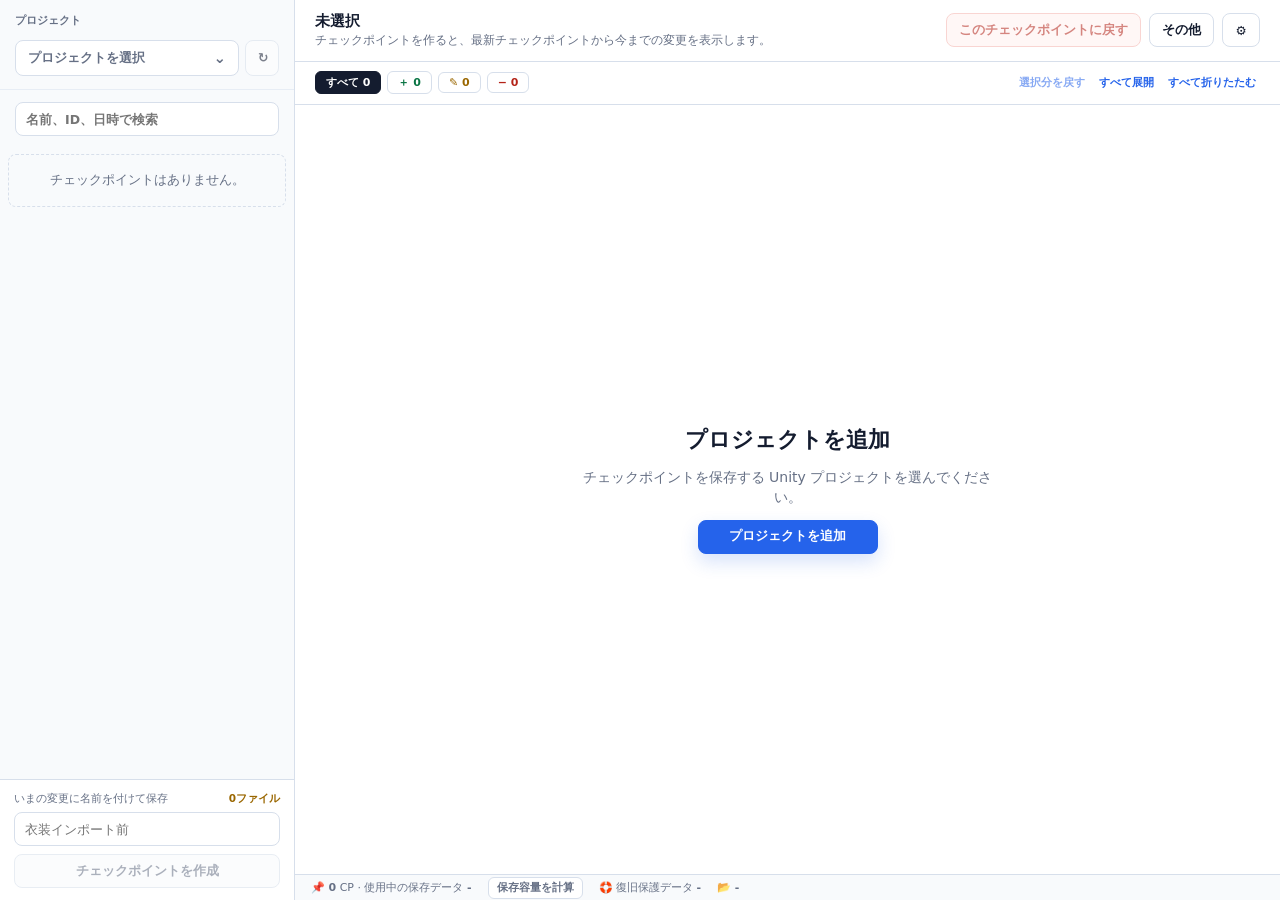
<file: src/CheckPo.Tauri/frontend/index.html>
<!doctype html>
<html lang="ja">
  <head>
    <meta charset="UTF-8" />
    <meta name="viewport" content="width=device-width, initial-scale=1.0" />
    <title>CheckPo</title>
    <link rel="stylesheet" href="./styles.css" />
  </head>
  <body>
    <div class="app-shell">
      <main class="history-layout">
        <aside class="history-sidebar" aria-label="Project">
          <section class="project-header">
            <div class="project-switcher">
              <div class="project-menu" id="projectMenu">
                <span class="field-label" data-i18n="registeredProjects">Registered projects</span>
                <div class="project-picker-row">
                  <button class="project-menu-button" id="projectMenuButton" type="button" aria-haspopup="dialog">
                    <span id="projectMenuLabel" data-i18n="projectSelectPlaceholder">Choose a project</span>
                    <span class="menu-chevron" aria-hidden="true">⌄</span>
                  </button>
                  <button class="icon-button square-icon-button" id="refreshButton" type="button" data-command="refresh_project" data-i18n-aria-label="refresh" data-i18n-title="refresh" aria-label="Refresh" title="Refresh">
                    <span aria-hidden="true">↻</span>
                    <span class="sr-only" data-i18n="refresh">Refresh</span>
                  </button>
                </div>
              </div>
            </div>
          </section>

          <section class="history-tools">
            <label class="field">
              <span data-i18n="searchCheckpoints">Search checkpoints</span>
              <input id="checkpointSearch" type="text" autocomplete="off" data-i18n-placeholder="searchCheckpointsPlaceholder" />
            </label>
            <section class="checkpoint-index-notice" id="checkpointIndexNotice" role="region" aria-labelledby="checkpointIndexMessage" hidden>
              <p id="checkpointIndexMessage" role="status"></p>
              <button class="button" id="rebuildIndexButton" type="button" data-command="rebuild_index">索引を再構築</button>
            </section>
          </section>

          <div class="checkpoint-list" id="checkpointList" role="listbox" tabindex="0"></div>

          <section class="savebox">
            <label class="savebox-hint" for="checkpointName">
              <span data-i18n="saveCurrentChanges">いまの変更に名前を付けて保存</span>
              <b id="pendingFileCount">0<span data-i18n="fileUnit">ファイル</span></b>
            </label>
            <input id="checkpointName" type="text" autocomplete="off" data-i18n-placeholder="checkpointNamePlaceholder" data-i18n-aria-label="checkpointName" aria-label="チェックポイント名" />
            <button class="button primary" id="createCheckpointButton" type="button" data-command="create_checkpoint">
              <span data-i18n="createCheckpoint">チェックポイントを作成</span>
            </button>
          </section>
        </aside>

        <section class="detail-pane">
          <header class="detail-toolbar">
            <div class="active-checkpoint-card" id="activeCheckpointCard">
              <h2 id="activeCheckpointTitle" data-i18n="noSelection">No checkpoint selected</h2>
              <p id="diffSummary" data-i18n="diffEmpty">Create a checkpoint to see changes since the latest checkpoint.</p>
            </div>
            <div class="toolbar-actions">
              <button class="button danger-secondary" id="previewRollbackButton" type="button" data-command="preview_rollback" data-i18n="previewRollback">Preview rollback</button>
              <button class="button" id="advancedButton" type="button" data-i18n="advancedActions">More</button>
              <button class="icon-button settings-button" id="settingsButton" type="button" aria-label="設定" title="設定">⚙</button>
            </div>
          </header>

          <div class="diff-filter-row">
            <button class="filter-chip is-active" type="button" data-diff-filter="all">すべて 0</button>
            <button class="filter-chip added" type="button" data-diff-filter="added">＋ 0</button>
            <button class="filter-chip modified" type="button" data-diff-filter="modified">✎ 0</button>
            <button class="filter-chip deleted" type="button" data-diff-filter="deleted">− 0</button>
            <div class="tree-tools">
              <button class="ghost-button tree-command" id="discardSelectedDiffButton" type="button" data-destructive="true" data-i18n="discardSelectedChanges">選択分を戻す</button>
              <button class="ghost-button tree-command" id="expandDiffTreeButton" type="button" data-i18n="expandAll">すべて展開</button>
              <button class="ghost-button tree-command" id="collapseDiffTreeButton" type="button" data-i18n="collapseAll">すべて折りたたむ</button>
            </div>
          </div>

          <section class="update-banner" id="updateBanner" hidden>
            <div>
              <strong data-i18n="updateAvailable">A new version is available</strong>
              <span id="updateVersionText">Latest version: -</span>
            </div>
            <button class="button primary" id="installUpdateButton" type="button" data-i18n="installUpdate">Update</button>
          </section>

          <section class="pending-banner" id="pendingTransactionBanner" hidden>
            <div class="pending-banner-copy">
              <strong data-i18n="pendingTransactionTitle">Interrupted rollback detected</strong>
              <span id="pendingTransactionText">Recover the interrupted rollback before changing this project.</span>
              <section class="recovery-guidance" id="recoveryGuidance" aria-live="polite" hidden>
                <p id="recoveryFailureReason"></p>
              </section>
            </div>
            <div class="pending-banner-actions" id="pendingTransactionActions">
              <button class="button danger-secondary" id="recoverTransactionsButton" type="button" data-i18n="recoverTransactions">Recover</button>
            </div>
          </section>

          <section class="error-banner" id="errorBanner" role="alert" aria-live="assertive" hidden>
            <div>
              <strong>操作を完了できませんでした</strong>
              <span id="errorBannerText"></span>
            </div>
            <button class="ghost-button" id="dismissErrorButton" type="button">閉じる</button>
          </section>

          <section class="warning-banner" id="warningBanner" role="status" aria-live="polite" hidden>
            <div>
              <strong data-i18n="warningBannerTitle">一部を完全に確認できませんでした</strong>
              <span id="warningBannerText"></span>
            </div>
          </section>

          <section class="quarantine-banner" id="unresolvedQuarantineBanner" hidden>
            <div>
              <strong data-i18n="unresolvedQuarantineTitle">プロジェクトの状態を確認できません</strong>
              <span id="unresolvedQuarantineText"></span>
            </div>
          </section>

          <section class="project-warning-banner" id="projectWarningBanner" hidden>
            <div>
              <strong data-i18n="projectWarningTitle">Project path warning</strong>
              <span id="projectWarningText">This project was opened from a different path.</span>
            </div>
            <button class="button" id="confirmProjectLocationButton" type="button" data-command="confirm_project_location" data-i18n="confirmProjectLocation">Use this location</button>
            <button class="button danger-secondary" id="startSeparateProjectButton" type="button" data-command="start_as_separate_project" data-i18n="startSeparateProject">Start separately</button>
          </section>

          <section class="status-banner" id="statusBanner" role="status" aria-live="polite" hidden>
            <span id="statusBannerText"></span>
            <button class="ghost-button" id="dismissStatusButton" type="button">閉じる</button>
          </section>

          <section class="detail-content">
            <div class="diff-refresh-indicator" id="autoRefreshStatus" role="status" aria-live="polite" aria-atomic="true" hidden>
              <span class="activity-dot" aria-hidden="true"></span>
              <span data-i18n="refreshingDiffView">差分表示を更新中</span>
            </div>
            <div class="project-empty-state" id="projectEmptyState">
              <h2 data-i18n="noProjectTitle">プロジェクトを追加</h2>
              <p data-i18n="noProjectDescription">チェックポイントを保存する Unity プロジェクトを選んでください。</p>
              <button class="button primary" id="addProjectFromEmptyButton" type="button" data-i18n="addProject">プロジェクトを追加</button>
            </div>
            <div class="diff-tree" id="diffGroups"></div>
          </section>

          <footer class="status-bar">
            <span data-i18n-title="referencedStorageDescription">📌 <strong id="checkpointCount">0</strong> CP · <span data-i18n="referencedStorage">使用中の保存データ</span> <strong id="storedSize">-</strong></span>
            <button class="ghost-button" id="calculateStorageSizeButton" type="button" data-i18n="calculateStorageSize">保存容量を計算</button>
            <span>🛟 復旧保護データ <strong id="recoveryRescueSize">-</strong></span>
            <span class="status-path">📂 <strong id="projectStatusPath">-</strong></span>
            <span class="advanced-metric" hidden><strong id="logicalSize">-</strong><strong id="uniqueBlobs">-</strong><strong id="packCount">-</strong></span>
          </footer>
        </section>
      </main>
    </div>

    <div class="toast" id="toast" role="status" aria-live="polite" aria-atomic="true" hidden>
      <span id="toastText"></span>
    </div>

    <div class="context-menu" id="contextMenu" role="menu" hidden></div>

    <div class="settings-overlay" id="settingsOverlay" hidden>
      <section class="settings-panel" role="dialog" aria-modal="true" aria-labelledby="settingsTitle">
        <header class="settings-header">
          <h2 id="settingsTitle" data-i18n="settings">Settings</h2>
          <button class="ghost-button" id="closeSettingsButton" type="button" data-i18n="close">Close</button>
        </header>

        <section class="settings-section" aria-labelledby="themeTitle">
          <h3 id="themeTitle" data-i18n="theme">Theme</h3>
          <div class="language-switcher settings-language-switcher" role="group" data-i18n-aria-label="theme" aria-label="テーマ">
            <button class="segmented is-active" id="themeSystem" type="button" data-theme-option="system" data-i18n="themeSystem" aria-pressed="true">System</button>
            <button class="segmented" id="themeLight" type="button" data-theme-option="light" data-i18n="themeLight" aria-pressed="false">Light</button>
            <button class="segmented" id="themeDark" type="button" data-theme-option="dark" data-i18n="themeDark" aria-pressed="false">Dark</button>
          </div>
        </section>

        <p class="dialog-status" id="settingsStatus" role="status" aria-live="polite" hidden></p>

        <section class="settings-section" aria-labelledby="updateSettingsTitle">
          <h3 id="updateSettingsTitle" data-i18n="updates">Updates</h3>
          <p id="updateSettingsStatus" data-i18n="updateStatusIdle">Update check has not run.</p>
          <div class="project-actions">
            <button class="button" id="checkUpdateButton" type="button" data-i18n="checkForUpdate">Check for updates</button>
          </div>
        </section>

        <section class="settings-section" aria-labelledby="storageSettingsTitle">
          <h3 id="storageSettingsTitle" data-i18n="storageRootPath">保存データの再接続</h3>
          <label class="field">
            <span data-i18n="defaultNewProjectStorageRoot">Default storage for new projects</span>
            <span class="field-with-button">
              <input id="settingsDefaultStorageRootPath" type="text" autocomplete="off" data-i18n-placeholder="defaultStorageRootPlaceholder" />
              <button class="icon-button square-icon-button field-folder-button" id="pickDefaultStorageRootButton" type="button" data-i18n-aria-label="pickStorageFolder" data-i18n-title="pickStorageFolder" aria-label="Pick storage folder" title="Pick storage folder">
                <svg viewBox="0 0 24 24" aria-hidden="true" focusable="false">
                  <path d="M3.5 6.5h6l2 2h9v9.5a2 2 0 0 1-2 2h-15a2 2 0 0 1-2-2v-9.5a2 2 0 0 1 2-2Z" />
                  <path d="M3.5 8.5h17" />
                </svg>
              </button>
            </span>
          </label>
          <label class="field">
            <span data-i18n="currentStorageRoot">Current storage</span>
            <input id="settingsStorageRootPath" type="text" autocomplete="off" readonly />
          </label>
          <label class="field">
            <span data-i18n="newStorageRoot">New storage</span>
            <span class="field-with-button">
              <input id="settingsNewStorageRootPath" type="text" autocomplete="off" />
              <button class="icon-button square-icon-button field-folder-button" id="pickStorageRootButton" type="button" data-i18n-aria-label="pickStorageFolder" data-i18n-title="pickStorageFolder" aria-label="Pick storage folder" title="Pick storage folder">
                <svg viewBox="0 0 24 24" aria-hidden="true" focusable="false">
                  <path d="M3.5 6.5h6l2 2h9v9.5a2 2 0 0 1-2 2h-15a2 2 0 0 1-2-2v-9.5a2 2 0 0 1 2-2Z" />
                  <path d="M3.5 8.5h17" />
                </svg>
              </button>
            </span>
          </label>
          <div class="project-actions">
            <button class="button primary" id="setStorageRootButton" type="button" data-command="set_storage_root" data-i18n="setStorageRoot">手動移動済みの保存データへ再接続</button>
          </div>
        </section>

        <section class="settings-section" aria-labelledby="gcSettingsTitle">
          <h3 id="gcSettingsTitle" data-i18n="gcDryRun">不要なバックアップデータ</h3>
          <p id="gcSummary" data-i18n="gcEmpty">GC analysis has not run.</p>
          <div class="project-actions">
            <button class="button" id="analyzeGcButton" type="button" data-command="analyze_gc" data-i18n="analyzeGc">不要なバックアップデータを確認</button>
            <button class="button danger-secondary" id="applyGcButton" type="button" data-command="apply_gc" data-i18n="applyGc">不要なバックアップデータを削除</button>
          </div>
          <p id="gcResult">-</p>
        </section>
      </section>
    </div>

    <div class="advanced-overlay" id="advancedOverlay" hidden>
      <section class="advanced-dialog" role="dialog" aria-modal="true" aria-labelledby="advancedTitle">
        <header class="advanced-dialog-header">
          <h2 id="advancedTitle" data-i18n="advancedActions">More</h2>
          <button class="ghost-button" id="closeAdvancedButton" type="button" data-i18n="close">Close</button>
        </header>

        <p class="dialog-status" id="advancedStatus" role="status" aria-live="polite" hidden></p>

        <div class="result-strip">
          <article class="info-band small">
            <h4 data-i18n="diffResult">Changes since latest checkpoint</h4>
            <p data-i18n="diffUpdated">Exact changes checked.</p>
          </article>
          <button class="button" id="diffButton" type="button" data-command="diff_checkpoint_full" data-i18n="runDiff">Check exact changes</button>
        </div>

        <div class="result-strip">
          <article class="info-band small">
            <h4 data-i18n="verification">Checkpoint corruption check</h4>
            <p id="verificationSummary" data-i18n="notRun">Not run.</p>
          </article>
          <div class="inline-actions">
            <button class="button" id="verifyButton" type="button" data-command="verify_checkpoint" data-i18n="verifyCheckpoint">Check checkpoint</button>
            <button class="button" id="verifyProjectButton" type="button" data-command="verify_project" data-i18n="verifyProject">Check project</button>
            <button class="button danger-secondary" id="deleteCheckpointButton" type="button" data-command="delete_checkpoint" data-i18n="deleteCheckpoint">Delete checkpoint</button>
          </div>
        </div>

        <details class="inspector-section">
          <summary data-i18n="maintenance">Maintenance</summary>
          <article class="storage-widget">
            <div class="maintenance-actions">
              <button class="button" id="previewCleanupButton" type="button" data-command="preview_transaction_cleanup" data-i18n="previewCleanup">Preview cleanup</button>
              <button class="button danger-secondary" id="applyCleanupButton" type="button" data-command="apply_transaction_cleanup" data-i18n="applyCleanup">Apply cleanup</button>
            </div>
            <h4 data-i18n="transactionCleanup">復旧用データの片付け</h4>
            <p id="cleanupSummary" data-i18n="cleanupEmpty">Cleanup preview has not run.</p>
            <p id="cleanupResult">-</p>
          </article>
          <article class="storage-widget">
            <div class="maintenance-actions">
              <button class="button" id="previewTempCleanupButton" type="button" data-command="preview_temp_cleanup">一時ファイル確認</button>
              <button class="button danger-secondary" id="applyTempCleanupButton" type="button" data-command="apply_temp_cleanup" data-destructive="true">一時ファイル削除</button>
            </div>
            <h4>一時ファイルの片付け</h4>
            <p id="tempCleanupSummary">未確認</p>
            <p id="tempCleanupResult">-</p>
          </article>
        </details>

        <details class="inspector-section">
          <summary data-i18n="operationLog">Operation log</summary>
          <article class="log-panel">
            <div class="section-heading compact">
              <h3 data-i18n="operationLog">Operation log</h3>
              <span>
                <button class="ghost-button" id="openDiagnosticLogsButton" type="button">診断ログフォルダ</button>
                <button class="ghost-button" id="clearLogButton" type="button" data-i18n="clear">Clear</button>
              </span>
            </div>
            <ol class="log-list" id="logList"></ol>
          </article>
        </details>

        <details class="inspector-section">
          <summary data-i18n="latestResult">Latest result</summary>
          <article class="raw-result">
            <div class="section-heading compact">
              <h3 data-i18n="latestResult">Latest result</h3>
              <button class="ghost-button" id="clearResultButton" type="button" data-i18n="clear">Clear</button>
            </div>
            <pre id="resultOutput">{}</pre>
          </article>
        </details>
      </section>
    </div>

    <div class="project-registration-overlay" id="projectRegistrationOverlay" hidden>
      <section class="project-registration-dialog" role="dialog" aria-modal="true" aria-labelledby="projectRegistrationTitle">
        <header class="project-registration-header">
          <h2 id="projectRegistrationTitle" data-i18n="addProject">Add project</h2>
          <button class="ghost-button" id="closeProjectRegistrationButton" type="button" data-i18n="close">Close</button>
        </header>

        <p class="dialog-status" id="projectRegistrationStatus" role="status" aria-live="polite" hidden></p>

        <label class="field">
          <span data-i18n="projectPath">Project path</span>
          <span class="field-with-button">
            <input id="projectPath" type="text" autocomplete="off" data-i18n-placeholder="projectPathPlaceholder" />
            <button class="icon-button square-icon-button field-folder-button" id="pickProjectButton" type="button" data-i18n-aria-label="pickFolder" data-i18n-title="pickFolder" aria-label="Pick folder" title="Pick folder">
              <svg viewBox="0 0 24 24" aria-hidden="true" focusable="false">
                <path d="M3.5 6.5h6l2 2h9v9.5a2 2 0 0 1-2 2h-15a2 2 0 0 1-2-2v-9.5a2 2 0 0 1 2-2Z" />
                <path d="M3.5 8.5h17" />
              </svg>
            </button>
          </span>
        </label>

        <label class="field">
          <span data-i18n="initialStorageRoot">Checkpoint storage</span>
          <span class="field-with-button">
            <input id="registrationStorageRootPath" type="text" autocomplete="off" data-i18n-placeholder="defaultStorageRootPlaceholder" />
            <button class="icon-button square-icon-button field-folder-button" id="pickRegistrationStorageRootButton" type="button" data-i18n-aria-label="pickStorageFolder" data-i18n-title="pickStorageFolder" aria-label="Pick storage folder" title="Pick storage folder">
              <svg viewBox="0 0 24 24" aria-hidden="true" focusable="false">
                <path d="M3.5 6.5h6l2 2h9v9.5a2 2 0 0 1-2 2h-15a2 2 0 0 1-2-2v-9.5a2 2 0 0 1 2-2Z" />
                <path d="M3.5 8.5h17" />
              </svg>
            </button>
          </span>
        </label>

        <fieldset class="initial-checkpoint-choice">
          <legend data-i18n="initialCheckpointQuestion">初回チェックポイントを作りますか？</legend>
          <label class="radio-row">
            <input type="radio" name="registrationInitialCheckpoint" value="yes" checked />
            <span data-i18n="initialCheckpointYes">はい（おすすめ）</span>
          </label>
          <label class="radio-row">
            <input type="radio" name="registrationInitialCheckpoint" value="no" />
            <span data-i18n="initialCheckpointNo">いいえ</span>
          </label>
        </fieldset>

        <div class="project-actions">
          <button class="button primary" id="openProjectButton" type="button">
            <span data-i18n="openOrStartProject">Use this project</span>
          </button>
        </div>
      </section>
    </div>

    <div class="project-selection-overlay" id="projectSelectionOverlay" hidden>
      <section class="project-selection-dialog" role="dialog" aria-modal="true" aria-labelledby="projectSelectionTitle">
        <header class="project-selection-header">
          <h2 id="projectSelectionTitle" data-i18n="registeredProjects">Registered projects</h2>
          <button class="ghost-button" id="closeProjectSelectionButton" type="button" data-i18n="close">Close</button>
        </header>

        <p class="dialog-status" id="projectSelectionStatus" role="status" aria-live="polite" hidden></p>

        <div class="project-selection-list" id="projectSelectionList" role="listbox" aria-label="登録済みプロジェクト"></div>

        <div class="dialog-actions">
          <button class="button primary" id="addProjectFromSelectionButton" type="button" data-i18n="addProject">Add project</button>
        </div>
      </section>
    </div>

    <div class="rollback-overlay" id="rollbackOverlay" hidden>
      <section class="rollback-dialog" role="dialog" aria-modal="true" aria-labelledby="rollbackDialogTitle">
        <header class="rollback-dialog-header">
          <div>
            <p class="eyebrow" data-i18n="selectedActions">Selected checkpoint</p>
            <h2 id="rollbackDialogTitle" data-i18n="rollback">Rollback</h2>
          </div>
          <button class="ghost-button" id="closeRollbackDialogButton" type="button" data-i18n="close">Close</button>
        </header>

        <p class="dialog-status" id="rollbackStatus" role="status" aria-live="polite" hidden></p>

        <section class="rollback-zone">
          <div class="danger-band">
            <h2 data-i18n="rollbackTitle">Rollback modifies the current Unity project</h2>
            <p data-i18n="rollbackApplyDescription">You can restore while Unity is running. CheckPo writes only the targets fixed by the preview; later Unity saves appear as new changes.</p>
            <p id="rollbackSummary" data-i18n="rollbackEmpty">Preview rollback before applying it.</p>
            <p class="dialog-error" id="rollbackError" role="alert" hidden></p>
            <ul id="rollbackWarnings"></ul>
          </div>
          <div class="rollback-confirm">
            <label class="checkbox-row">
              <input id="rollbackConfirm" type="checkbox" />
              <span data-i18n="rollbackConfirm">I understand the previewed targets will be overwritten with the selected checkpoint.</span>
            </label>
            <button class="button danger" id="applyRollbackButton" type="button" data-command="apply_rollback" disabled>
              <span data-i18n="applyRollback">Apply rollback</span>
            </button>
          </div>
          <div class="operation-list" id="rollbackOperations"></div>
        </section>
      </section>
    </div>

    <div class="recovery-conflict-overlay" id="recoveryConflictOverlay" hidden>
      <section class="recovery-conflict-dialog" role="dialog" aria-modal="true" aria-labelledby="recoveryConflictTitle">
        <header class="recovery-conflict-header">
          <div>
            <p class="eyebrow" data-i18n="recoveryConflictEyebrow">中断された作業の復旧</p>
            <h2 id="recoveryConflictTitle" data-i18n="recoveryConflictTitle">残したいファイルを選ぶ</h2>
          </div>
          <button class="ghost-button" id="closeRecoveryConflictButton" type="button" data-i18n="close">閉じる</button>
        </header>

        <p data-i18n="recoveryConflictDescription">選んだファイルは別の場所へ保存できます。すべての競合内容は復旧前にCheckPo内部へ一時保護されますが、「復旧用データの片付け」で削除されます。</p>
        <p class="dialog-status" id="recoveryConflictStatus" role="status" aria-live="polite" hidden></p>

        <label class="recovery-select-all">
          <input id="recoverySelectAll" type="checkbox" checked />
          <span data-i18n="recoveryConflictSelectAll">すべて選択</span>
          <strong id="recoverySelectionSummary"></strong>
        </label>
        <div class="recovery-conflict-list" id="recoveryConflictList"></div>

        <label class="field">
          <span data-i18n="recoveryConflictExportRoot">保存先</span>
          <span class="field-with-button">
            <input id="recoveryExportRoot" type="text" readonly data-i18n-placeholder="recoveryConflictExportRootPlaceholder" placeholder="保存先フォルダーを選んでください" />
            <button class="icon-button square-icon-button field-folder-button" id="pickRecoveryExportRootButton" type="button" data-i18n-aria-label="recoveryConflictPickExportRoot" data-i18n-title="recoveryConflictPickExportRoot" aria-label="保存先フォルダーを選ぶ" title="保存先フォルダーを選ぶ">
              <svg viewBox="0 0 24 24" aria-hidden="true" focusable="false">
                <path d="M3.5 6.5h6l2 2h9v9.5a2 2 0 0 1-2 2h-15a2 2 0 0 1-2-2v-9.5a2 2 0 0 1 2-2Z" />
                <path d="M3.5 8.5h17" />
              </svg>
            </button>
          </span>
        </label>

        <p class="recovery-selection-warning" id="recoverySelectionWarning" hidden></p>
        <div class="dialog-actions recovery-conflict-actions">
          <button class="button" id="cancelRecoveryConflictButton" type="button" data-i18n="recoveryConflictCancel">キャンセル</button>
          <button class="button danger-secondary" id="applyRecoveryConflictWithoutExportButton" type="button" disabled data-i18n="recoveryConflictApplyWithoutExport">外部保存せず復旧</button>
          <button class="button primary" id="applyRecoveryConflictButton" type="button" disabled data-i18n="recoveryConflictApplyWithExport">選んだファイルを保存して復旧</button>
        </div>
      </section>
    </div>

    <div class="confirm-overlay" id="confirmOverlay" hidden>
      <section class="confirm-box" role="dialog" aria-modal="true" aria-labelledby="confirmTitle">
        <h2 id="confirmTitle">確認</h2>
        <p id="confirmMessage">続行しますか？</p>
        <fieldset class="initial-checkpoint-choice" id="confirmInitialCheckpointChoice" hidden>
          <legend data-i18n="initialCheckpointQuestion">初回チェックポイントを作りますか？</legend>
          <label class="radio-row">
            <input type="radio" name="confirmInitialCheckpoint" value="yes" checked />
            <span data-i18n="initialCheckpointYes">はい（おすすめ）</span>
          </label>
          <label class="radio-row">
            <input type="radio" name="confirmInitialCheckpoint" value="no" />
            <span data-i18n="initialCheckpointNo">いいえ</span>
          </label>
        </fieldset>
        <div class="confirm-actions">
          <button class="button" id="confirmCancelButton" type="button">キャンセル</button>
          <button class="button danger-secondary" id="confirmAlternativeButton" type="button" hidden>別の方法で続行</button>
          <button class="button danger" id="confirmOkButton" type="button">戻す</button>
        </div>
      </section>
    </div>

    <div class="confirm-overlay error-overlay" id="errorOverlay" hidden>
      <section class="confirm-box" role="alertdialog" aria-modal="true" aria-labelledby="errorDialogTitle" aria-describedby="errorDialogText">
        <h2 id="errorDialogTitle">操作を完了できませんでした</h2>
        <p id="errorDialogText"></p>
        <div class="confirm-actions">
          <button class="button primary" id="dismissErrorDialogButton" type="button">閉じる</button>
        </div>
      </section>
    </div>

    <div class="busy-overlay" id="busyOverlay" hidden>
      <div class="busy-box" role="dialog" aria-modal="true" aria-labelledby="busyTitle" aria-describedby="busyCommand busyProgressText busyCloseNotice" tabindex="-1">
        <div class="spinner" aria-hidden="true"></div>
        <strong id="busyTitle" data-i18n="working">Working...</strong>
        <span id="busyCommand"></span>
        <progress id="busyProgress" class="busy-progress" max="100"></progress>
        <span id="busyProgressText" class="busy-progress-text"></span>
        <span id="busyCloseNotice" class="busy-close-notice" role="status" aria-live="assertive" hidden></span>
        <button class="button" id="cancelOperationButton" type="button" data-i18n="cancelOperation">Cancel</button>
      </div>
    </div>

    <script src="./config.js" defer></script>
    <script src="./utils.js" defer></script>
    <script src="./i18n.js" defer></script>
    <script src="./frontend-state.js" defer></script>
    <script src="./app-recovery.js" defer></script>
    <script src="./app-checkpoints.js" defer></script>
    <script src="./app-progress.js" defer></script>
    <script src="./app.js" defer></script>
    <script src="./theme.js" defer></script>
    <script src="./diff-tree.js" defer></script>
    <script src="./dialogs.js" defer></script>
  </body>
</html>
</file>
<file: src/CheckPo.Tauri/frontend/styles.css>
/*
  Stylesheet order is intentional:
  1. theme tokens and legacy component rules
  2. canonical hybrid tree UI overrides
  3. explicit theme overrides
  4. final layout guard

  Later sections are the source of truth when selectors overlap.
*/

:root {
  color-scheme: light;
  --bg: #eef3f8;
  --surface: #ffffff;
  --surface-strong: #f6f8fb;
  --surface-muted: #f8fafc;
  --surface-elevated: rgba(255, 255, 255, 0.92);
  --control-bg: #f8fafc;
  --control-hover: #f1f5f9;
  --text: #141c2f;
  --muted: #667085;
  --border: #d7dfeb;
  --border-soft: #e7edf5;
  --primary: #2563eb;
  --primary-dark: #1d4ed8;
  --primary-soft: #eff6ff;
  --danger: #b42318;
  --danger-soft: #fff1f0;
  --warning: #f97316;
  --warning-soft: #fff7ed;
  --success: #087443;
  --success-soft: #ecfdf3;
  --hover-border: #b8c5d8;
  --ring: rgba(37, 99, 235, 0.16);
  --shadow: 0 18px 50px rgba(15, 23, 42, 0.1);
  --shadow-soft: 0 1px 2px rgba(15, 23, 42, 0.05);
  font-family:
    Inter, ui-sans-serif, system-ui, -apple-system, BlinkMacSystemFont, "Segoe UI", sans-serif;
}

* {
  box-sizing: border-box;
}

[hidden] {
  display: none !important;
}

body {
  min-width: 360px;
  margin: 0;
  background:
    linear-gradient(180deg, #f7f9fc 0, #eef3f8 340px),
    var(--bg);
  color: var(--text);
}

button,
input,
select {
  font: inherit;
}

input,
select,
button {
  transition:
    background-color 0.16s ease,
    border-color 0.16s ease,
    box-shadow 0.16s ease,
    color 0.16s ease,
    transform 0.16s ease;
}

button {
  cursor: pointer;
}

button:disabled,
select:disabled {
  cursor: not-allowed;
  opacity: 0.55;
}

.app-shell {
  width: min(1440px, 100%);
  min-height: 100vh;
  margin: 0 auto;
  padding: 16px;
}

.brand,
.path-row,
.button-grid,
.create-row,
.inline-actions,
.list-toolbar,
.rollback-confirm,
.maintenance-actions {
  display: flex;
  align-items: center;
  gap: 12px;
}

.brand-mark {
  display: grid;
  width: 48px;
  height: 48px;
  place-items: center;
  border-radius: 8px;
  background: #172033;
  color: #ffffff;
  font-weight: 800;
  letter-spacing: 0;
}

h1,
h2,
h3,
h4,
p {
  margin: 0;
}

h1 {
  font-size: 24px;
  line-height: 1.15;
}

h2 {
  font-size: 18px;
}

h3 {
  font-size: 15px;
}

h4 {
  font-size: 13px;
}

p {
  color: var(--muted);
  line-height: 1.45;
}

.language-switcher {
  display: inline-flex;
  padding: 3px;
  border: 1px solid var(--border);
  border-radius: 999px;
  background: rgba(255, 255, 255, 0.8);
}

.segmented {
  min-width: 82px;
  min-height: 30px;
  border: 0;
  border-radius: 999px;
  background: transparent;
  color: var(--muted);
}

.segmented.is-active {
  background: var(--text);
  color: #ffffff;
}

.client-layout {
  display: grid;
  grid-template-columns: 380px minmax(0, 1fr);
  min-height: calc(100vh - 32px);
  border: 1px solid var(--border);
  border-radius: 8px;
  overflow: hidden;
  background: var(--surface-elevated);
  box-shadow: var(--shadow);
}

.history-layout {
  display: grid;
  grid-template-columns: 360px minmax(0, 1fr);
  min-height: calc(100vh - 32px);
  border: 1px solid var(--border);
  border-radius: 8px;
  overflow: hidden;
  background: var(--surface-elevated);
  box-shadow: var(--shadow);
}

.history-sidebar {
  display: grid;
  grid-template-rows: auto auto minmax(0, 1fr);
  min-width: 0;
  min-height: 0;
  border-right: 1px solid var(--border);
  background: var(--surface-muted);
}

.project-header,
.history-tools {
  display: grid;
  gap: 14px;
  padding: 16px;
  border-bottom: 1px solid var(--border);
}

.project-header h2 {
  overflow: hidden;
  text-overflow: ellipsis;
  white-space: nowrap;
}

.detail-pane {
  display: grid;
  grid-template-rows: auto auto minmax(0, 1fr);
  min-width: 0;
  min-height: 0;
  background: var(--bg);
}

.detail-toolbar {
  display: flex;
  align-items: center;
  justify-content: space-between;
  gap: 14px;
  min-height: 72px;
  border-bottom: 1px solid var(--border);
  background: var(--surface-elevated);
  padding: 12px 16px;
}

.detail-toolbar h2 {
  max-width: 46vw;
  overflow: hidden;
  text-overflow: ellipsis;
  white-space: nowrap;
}

.active-checkpoint-card {
  min-width: 0;
  border-radius: 8px;
  padding: 6px 8px;
}

.active-checkpoint-card.is-disabled {
  cursor: default;
}

.detail-content {
  display: grid;
  grid-template-columns: minmax(0, 1fr);
  min-height: 0;
  overflow: auto;
  background: var(--bg);
  padding: 16px;
}

.primary-column {
  display: grid;
  align-content: start;
  gap: 12px;
  min-width: 0;
}

.result-strip {
  display: grid;
  gap: 10px;
}

.advanced-metric {
  display: none !important;
}

.inspector-section {
  border-top: 1px solid var(--border-soft);
  padding-top: 10px;
}

.inspector-section:last-child {
  border-bottom: 1px solid var(--border-soft);
  padding-bottom: 10px;
}

.inspector-section summary {
  min-height: 34px;
  color: var(--text);
  cursor: pointer;
  font-size: 13px;
  font-weight: 800;
  list-style-position: outside;
}

.inspector-section[open] summary {
  margin-bottom: 10px;
}

.sidebar {
  display: grid;
  grid-template-rows: auto minmax(0, 1fr);
  min-height: 0;
  border-right: 1px solid var(--border);
  background: var(--surface-muted);
}

.sidebar-section {
  min-width: 0;
  padding: 14px;
}

.project-section {
  border-bottom: 1px solid var(--border);
}

.checkpoints-section {
  display: grid;
  grid-template-rows: auto auto minmax(0, 1fr);
  min-height: 0;
}

.project-actions,
.inline-actions,
.toolbar-actions {
  display: flex;
  flex-wrap: wrap;
  gap: 8px;
}

.project-actions {
  margin-top: 10px;
}

.project-switcher {
  display: grid;
  grid-template-columns: minmax(0, 1fr);
  gap: 8px;
}

.dialog-actions {
  display: flex;
  flex-wrap: wrap;
  gap: 8px;
}

.project-menu {
  display: grid;
  gap: 6px;
  min-width: 0;
}

.project-picker-row {
  display: grid;
  grid-template-columns: minmax(0, 1fr) 40px;
  align-items: center;
  gap: 8px;
}

.field-label {
  color: var(--muted);
  font-size: 13px;
  font-weight: 600;
}

.project-menu-button {
  display: grid;
  grid-template-columns: minmax(0, 1fr) auto;
  align-items: center;
  gap: 10px;
  width: 100%;
  min-height: 40px;
  border: 1px solid var(--border);
  border-radius: 8px;
  background: var(--control-bg);
  color: var(--muted);
  padding: 8px 10px;
  text-align: left;
  font-weight: 800;
}

.project-menu-button.has-selection {
  color: var(--text);
}

.project-menu-button:hover:not(:disabled),
.project-menu-button[aria-expanded="true"] {
  border-color: var(--hover-border);
  background: var(--control-hover);
  box-shadow: var(--shadow-soft);
}

.menu-chevron {
  color: var(--muted);
  font-size: 15px;
}

.project-selection-list {
  display: grid;
  gap: 8px;
  max-height: min(420px, 52vh);
  overflow: auto;
}

.project-selection-list .empty-list {
  margin: 0;
}

.project-menu-item {
  display: grid;
  gap: 3px;
  width: 100%;
  min-height: 38px;
  border: 0;
  border-radius: 6px;
  background: transparent;
  color: var(--text);
  padding: 8px 9px;
  text-align: left;
  font-weight: 800;
}

.project-menu-item small {
  overflow: hidden;
  color: var(--muted);
  font-size: 11px;
  font-weight: 600;
  text-overflow: ellipsis;
  white-space: nowrap;
}

.project-menu-item:hover,
.project-menu-item.is-active {
  background: var(--primary-soft);
}

.project-menu-item.add-item {
  color: var(--primary);
}

.project-dialog-item {
  display: grid;
  gap: 4px;
  width: 100%;
  min-height: 56px;
  border: 1px solid var(--border);
  border-radius: 8px;
  background: var(--surface);
  color: var(--text);
  padding: 10px 12px;
  text-align: left;
  font-weight: 800;
}

.project-dialog-item span {
  min-width: 0;
  overflow: hidden;
  color: var(--muted);
  font-size: 12px;
  font-weight: 600;
  text-overflow: ellipsis;
  white-space: nowrap;
}

.project-dialog-item:hover,
.project-dialog-item.is-active {
  border-color: var(--primary);
  background: var(--primary-soft);
}

.project-actions .button,
.project-actions .icon-button {
  flex: 1 1 110px;
}

.icon-button {
  min-height: 38px;
  border: 1px solid var(--border);
  border-radius: 8px;
  background: var(--control-bg);
  color: var(--text);
  padding: 8px 10px;
  font-weight: 700;
}

.square-icon-button {
  display: grid;
  width: 40px;
  height: 40px;
  min-height: 40px;
  place-items: center;
  padding: 0;
  font-size: 18px;
  line-height: 1;
}

.sr-only {
  position: absolute;
  width: 1px;
  height: 1px;
  overflow: hidden;
  clip: rect(0, 0, 0, 0);
  white-space: nowrap;
}

.settings-button {
  min-width: 72px;
  background: var(--control-bg);
}

.main-pane {
  min-width: 0;
  min-height: 0;
  overflow: auto;
  background: var(--surface);
}

.main-toolbar {
  position: sticky;
  top: 0;
  z-index: 2;
  display: flex;
  align-items: center;
  justify-content: space-between;
  gap: 14px;
  min-height: 72px;
  border-bottom: 1px solid var(--border);
  background: var(--surface-elevated);
  padding: 12px 16px;
}

.main-toolbar h2 {
  max-width: 52vw;
  overflow: hidden;
  text-overflow: ellipsis;
  white-space: nowrap;
}

.eyebrow {
  color: var(--muted);
  font-size: 12px;
  font-weight: 800;
  text-transform: uppercase;
}

.status-strip {
  display: grid;
  grid-template-columns: repeat(3, minmax(100px, 1fr));
  border-bottom: 1px solid var(--border);
  background: var(--surface-elevated);
}

.status-strip article {
  display: grid;
  gap: 3px;
  min-height: 66px;
  border-right: 1px solid var(--border-soft);
  padding: 12px 14px;
}

.status-strip article:last-child {
  border-right: 0;
}

.status-strip article:nth-child(3) {
  border-right: 0;
}

.status-strip span {
  color: var(--muted);
  font-size: 11px;
  font-weight: 800;
  text-transform: uppercase;
}

.status-strip strong {
  font-size: 18px;
  overflow-wrap: anywhere;
}

.update-banner,
.error-banner,
.warning-banner,
.pending-banner,
.quarantine-banner,
.project-warning-banner,
.status-banner {
  display: flex;
  align-items: center;
  justify-content: space-between;
  gap: 12px;
  border-bottom: 1px solid var(--border);
  padding: 10px 16px;
}

.update-banner {
  background: var(--success-soft);
}

.error-banner {
  background: var(--danger-soft);
}

.warning-banner {
  background: var(--warning-soft);
}

.pending-banner {
  background: var(--warning-soft);
  align-items: flex-start;
}

.pending-banner-copy {
  flex: 1 1 480px;
}

.pending-banner .pending-banner-actions {
  display: flex;
  flex: 0 1 auto;
  flex-wrap: wrap;
  justify-content: flex-end;
  gap: 8px;
}

.recovery-guidance {
  display: grid;
  gap: 5px;
  margin-top: 8px;
  padding-top: 8px;
  border-top: 1px solid color-mix(in srgb, var(--warning) 30%, transparent);
}

.recovery-guidance p {
  margin: 0;
  color: var(--text);
  font-size: 12px;
  line-height: 1.5;
}

.quarantine-banner {
  background: var(--danger-soft);
}

.project-warning-banner {
  background: var(--warning-soft);
}

.status-banner {
  background: var(--primary-soft);
}

.update-banner div,
.error-banner div,
.warning-banner div,
.pending-banner div,
.quarantine-banner div,
.project-warning-banner div {
  display: grid;
  gap: 2px;
  min-width: 0;
}

.update-banner strong {
  color: var(--success);
  font-size: 13px;
}

.pending-banner strong {
  color: var(--warning);
  font-size: 13px;
}

.error-banner strong {
  color: var(--danger);
  font-size: 13px;
}

.warning-banner strong {
  color: var(--warning);
  font-size: 13px;
}

.quarantine-banner strong {
  color: var(--danger);
  font-size: 13px;
}

.project-warning-banner strong {
  color: var(--warning);
  font-size: 13px;
}

.update-banner span,
.error-banner span,
.warning-banner span,
.pending-banner span,
.quarantine-banner span,
.project-warning-banner span,
.status-banner span {
  color: var(--muted);
  font-size: 12px;
  overflow-wrap: anywhere;
}

.dialog-status {
  border: 1px solid var(--border);
  border-radius: 8px;
  background: var(--primary-soft);
  color: var(--text);
  padding: 9px 11px;
  font-size: 12px;
  font-weight: 700;
  line-height: 1.45;
  overflow-wrap: anywhere;
}

.dialog-error {
  margin: 8px 0 0;
  color: var(--danger);
  font-weight: 700;
  white-space: pre-wrap;
}

.work-surface {
  display: grid;
  grid-template-columns: minmax(0, 1fr) 300px;
  gap: 14px;
  padding: 14px;
}

.surface-column,
.inspector,
.bottom-drawer {
  display: grid;
  align-content: start;
  gap: 12px;
  min-width: 0;
}

.diff-panel,
.storage-widget,
.log-panel {
  border: 1px solid var(--border);
  border-radius: 8px;
  background: var(--surface);
  padding: 14px;
  box-shadow: var(--shadow-soft);
}

.storage-widget h4 {
  margin-top: 12px;
  margin-bottom: 4px;
}

.rollback-zone {
  display: grid;
  gap: 10px;
  padding: 0;
}

.bottom-drawer {
  grid-template-columns: minmax(0, 1fr) minmax(280px, 0.7fr);
  padding: 0 14px 14px;
}

.visually-compact strong {
  font-size: 12px;
}

.workspace {
  display: grid;
  grid-template-columns: 360px minmax(0, 1fr);
  gap: 16px;
}

.command-panel,
.content-area {
  border: 1px solid var(--border);
  border-radius: 8px;
  background: var(--surface-elevated);
  box-shadow: var(--shadow);
}

.command-panel {
  align-self: start;
  padding: 18px;
}

.content-area {
  min-width: 0;
  overflow: hidden;
}

.section-heading {
  display: flex;
  align-items: flex-start;
  justify-content: space-between;
  gap: 12px;
  margin-bottom: 16px;
}

.section-heading.compact {
  align-items: center;
  margin-bottom: 12px;
}

.field {
  display: grid;
  gap: 6px;
  width: 100%;
  color: var(--muted);
  font-size: 13px;
  font-weight: 600;
}

.field-with-button {
  position: relative;
  display: block;
}

.field-with-button input[type="text"] {
  min-width: 0;
  padding-right: 44px;
}

.field-with-button .field-folder-button.square-icon-button {
  position: absolute;
  top: 50%;
  right: 5px;
  width: 30px;
  height: 30px;
  min-height: 30px;
  border: 0;
  background: transparent;
  color: var(--muted);
  padding: 0;
  transform: translateY(-50%);
  transition:
    background-color 0.12s ease,
    color 0.12s ease;
}

.field-with-button .field-folder-button svg {
  display: block;
  position: absolute;
  top: 50%;
  left: 50%;
  width: 18px;
  height: 18px;
  fill: none;
  stroke: currentColor;
  stroke-width: 1.8;
  stroke-linecap: round;
  stroke-linejoin: round;
  transform: translate(-50%, -50%);
}

.field-with-button .field-folder-button:hover:not(:disabled) {
  color: var(--text);
  background: var(--control-hover);
}

.field-with-button .field-folder-button:active:not(:disabled) {
  transform: translateY(-50%);
  box-shadow: none;
}

input[type="text"] {
  width: 100%;
  min-height: 40px;
  border: 1px solid var(--border);
  border-radius: 8px;
  background: var(--control-bg);
  color: var(--text);
  padding: 9px 11px;
  outline: none;
}

select {
  width: 100%;
  min-height: 40px;
  border: 1px solid var(--border);
  border-radius: 8px;
  background: var(--control-bg);
  color: var(--text);
  padding: 9px 34px 9px 11px;
  outline: none;
}

input[type="text"]:focus,
input[type="search"]:focus,
select:focus {
  border-color: var(--primary);
  background: var(--surface);
  box-shadow: 0 0 0 3px var(--ring);
}

input[type="search"] {
  width: 100%;
  min-height: 40px;
  border: 1px solid var(--border);
  border-radius: 8px;
  background: var(--control-bg);
  color: var(--text);
  padding: 9px 11px;
  outline: none;
}

.path-row {
  align-items: flex-end;
  flex-wrap: wrap;
}

.path-row .button {
  flex: 0 0 auto;
}

.button-grid {
  display: grid;
  grid-template-columns: 1fr 1fr 1fr;
  margin-top: 12px;
}

.button,
.ghost-button {
  min-height: 38px;
  border: 1px solid var(--border);
  border-radius: 8px;
  background: var(--control-bg);
  color: var(--text);
  padding: 8px 12px;
  font-weight: 760;
}

.button:hover:not(:disabled),
.ghost-button:hover:not(:disabled) {
  border-color: var(--hover-border);
  background: var(--control-hover);
  box-shadow: var(--shadow-soft);
}

.button:active:not(:disabled),
.icon-button:active:not(:disabled),
.ghost-button:active:not(:disabled) {
  transform: translateY(1px);
}

.button.primary {
  border-color: var(--primary);
  background: var(--primary);
  color: #ffffff;
  box-shadow: 0 8px 18px rgba(37, 99, 235, 0.18);
}

.button.primary:hover:not(:disabled) {
  border-color: var(--primary-dark);
  background: var(--primary-dark);
}

.button.danger {
  border-color: var(--danger);
  background: var(--danger);
  color: #ffffff;
}

.button.danger-secondary {
  border-color: #f5b4ae;
  background: var(--danger-soft);
  color: var(--danger);
}

@media (max-width: 760px) {
  .app-shell {
    padding: 0;
  }

  .history-layout {
    min-height: 100vh;
  }

  .detail-toolbar {
    align-items: flex-start;
  }
}

.ghost-button {
  min-height: 32px;
  background: transparent;
  padding: 6px 10px;
  color: var(--muted);
}

.project-registration {
  border-top: 1px solid var(--border-soft);
  padding-top: 10px;
}

.project-registration summary {
  min-height: 32px;
  color: var(--text);
  cursor: pointer;
  font-size: 13px;
  font-weight: 800;
}

.project-registration[open] summary {
  margin-bottom: 10px;
}

.metric-card {
  display: grid;
  gap: 4px;
}

.metric-card span {
  color: var(--muted);
  font-size: 12px;
  font-weight: 700;
  text-transform: uppercase;
}

.tabs {
  display: flex;
  gap: 4px;
  overflow-x: auto;
  border-bottom: 1px solid var(--border);
  padding: 8px 8px 0;
}

.tab {
  min-height: 40px;
  border: 0;
  border-bottom: 3px solid transparent;
  background: transparent;
  color: var(--muted);
  padding: 8px 14px;
  font-weight: 800;
  white-space: nowrap;
}

.tab.is-active {
  border-bottom-color: var(--primary);
  color: var(--primary);
}

.tab-panel {
  display: none;
  padding: 18px;
}

.tab-panel.is-active {
  display: block;
}

.metrics-grid {
  display: grid;
  grid-template-columns: repeat(5, minmax(120px, 1fr));
  gap: 12px;
  margin-bottom: 16px;
}

.metric-card,
.info-band,
.raw-result,
.side-actions,
.danger-band,
.rollback-confirm,
.diff-card,
.operation-group {
  border: 1px solid var(--border);
  border-radius: 8px;
  background: var(--surface);
  box-shadow: var(--shadow-soft);
}

.metric-card {
  min-height: 96px;
  padding: 14px;
}

.metric-card strong {
  font-size: 22px;
  overflow-wrap: anywhere;
}

.info-band,
.raw-result,
.danger-band {
  padding: 14px;
}

.info-band.small {
  padding: 12px;
}

.info-band h3,
.info-band h4,
.danger-band h2 {
  margin-bottom: 6px;
}

.raw-result {
  margin-top: 0;
}

pre {
  max-height: 320px;
  margin: 0;
  overflow: auto;
  border-radius: 8px;
  background: #111827;
  color: #d1d5db;
  padding: 12px;
  font-size: 12px;
  line-height: 1.5;
}

.split-layout {
  display: grid;
  grid-template-columns: minmax(0, 1fr) 280px;
  gap: 16px;
}

.create-row {
  align-items: flex-end;
  gap: 10px;
  margin-bottom: 16px;
}

.create-row .button {
  min-width: 112px;
  white-space: nowrap;
}

.list-toolbar {
  justify-content: space-between;
  margin-bottom: 10px;
}

.list-toolbar span {
  color: var(--muted);
  font-size: 13px;
  overflow-wrap: anywhere;
}

.checkpoint-list {
  display: grid;
  gap: 10px;
  max-height: 560px;
  overflow: auto;
  padding-right: 4px;
}

.history-sidebar > .checkpoint-list {
  position: relative;
  align-content: start;
  gap: 0;
  max-height: none;
  min-height: 0;
  padding: 14px;
}

.checkpoint-item,
.checkpoint-row {
  width: 100%;
  border: 1px solid var(--border);
  border-radius: 8px;
  background: var(--surface);
  padding: 12px;
  text-align: left;
}

.history-sidebar .checkpoint-row {
  position: relative;
  border-color: var(--border-soft);
  border-radius: 8px;
  background: var(--surface-elevated);
  margin-bottom: 10px;
  padding: 12px 12px 12px 18px;
  box-shadow: var(--shadow-soft);
}

.history-sidebar .checkpoint-row::before {
  position: absolute;
  top: 10px;
  bottom: 10px;
  left: 7px;
  width: 3px;
  border-radius: 999px;
  background: transparent;
  content: "";
}

.history-sidebar .checkpoint-row.is-selected {
  border-color: #bfdbfe;
  background: var(--primary-soft);
}

.history-sidebar .checkpoint-row.is-selected::before {
  background: var(--primary);
}

.checkpoint-item:hover,
.checkpoint-item.is-selected,
.checkpoint-row:hover,
.checkpoint-row.is-selected {
  border-color: var(--primary);
  background: var(--primary-soft);
}

.checkpoint-item strong,
.checkpoint-item span,
.checkpoint-row span {
  display: block;
  overflow-wrap: anywhere;
}

.checkpoint-item strong,
.checkpoint-title {
  margin-bottom: 4px;
  font-weight: 800;
}

.checkpoint-row.is-renaming {
  cursor: text;
}

.checkpoint-rename-input {
  width: 100%;
  min-width: 0;
  border: 1px solid var(--primary);
  border-radius: 6px;
  background: var(--surface);
  color: var(--text);
  padding: 6px 8px;
  font: inherit;
  font-weight: 800;
  outline: none;
}

.checkpoint-meta {
  display: flex;
  flex-wrap: wrap;
  gap: 8px 14px;
  margin-top: 10px;
  color: var(--muted);
  font-size: 12px;
}

.context-menu {
  position: fixed;
  z-index: 3000;
  min-width: 180px;
  border: 1px solid var(--border);
  border-radius: 8px;
  background: var(--surface-elevated);
  padding: 6px;
  box-shadow: var(--shadow-strong);
}

.context-menu-item {
  display: block;
  width: 100%;
  border: 0;
  border-radius: 6px;
  background: transparent;
  color: var(--text);
  padding: 8px 10px;
  text-align: left;
  font: inherit;
  font-size: 13px;
}

.context-menu-item:hover,
.context-menu-item:focus-visible {
  background: var(--primary-soft);
  outline: none;
}

.context-menu-item.danger {
  color: var(--danger);
}

.context-menu-item:disabled {
  color: var(--muted);
  cursor: not-allowed;
  opacity: 0.6;
}

.context-menu-separator {
  height: 1px;
  margin: 6px 4px;
  background: var(--border-soft);
}

.side-actions {
  display: grid;
  align-content: start;
  gap: 10px;
  padding: 14px;
}

.diff-grid,
.storage-panels,
.operation-list {
  display: grid;
  gap: 12px;
}

.change-file-panel {
  overflow: hidden;
  border: 1px solid var(--border);
  border-radius: 8px;
  background: var(--surface);
}

.change-file-toolbar {
  display: flex;
  align-items: center;
  justify-content: space-between;
  gap: 12px;
  border-bottom: 1px solid var(--border-soft);
  background: var(--surface-strong);
  padding: 8px 10px;
}

.change-file-summary {
  display: flex;
  align-items: baseline;
  gap: 8px;
  min-width: 0;
}

.change-file-summary strong {
  font-size: 13px;
}

.change-file-summary span {
  color: var(--muted);
  font-size: 12px;
  font-weight: 700;
}

.change-file-actions {
  display: flex;
  flex-wrap: wrap;
  gap: 8px;
}

.change-file-list {
  max-height: 360px;
  overflow: auto;
  font-family: ui-monospace, SFMono-Regular, Menlo, Consolas, monospace;
}

.change-file-row {
  display: grid;
  grid-template-columns: 22px minmax(0, 1fr) auto;
  align-items: center;
  gap: 8px;
  min-height: 30px;
  border-bottom: 1px solid var(--border-soft);
  padding: 4px 8px;
  user-select: none;
}

.change-file-row:last-child {
  border-bottom: 0;
}

.change-file-row:hover {
  background: var(--control-hover);
}

.change-file-row.is-selected {
  background: var(--primary-soft);
  box-shadow: inset 3px 0 0 var(--primary);
}

.change-file-row:focus-visible {
  outline: 1px solid #b9c7da;
  outline-offset: -1px;
}

.change-file-mark {
  display: grid;
  width: 18px;
  height: 18px;
  place-items: center;
  border-radius: 5px;
  font-size: 11px;
  font-weight: 900;
  line-height: 1;
}

.change-file-mark.modified {
  color: var(--warning);
}

.change-file-mark.added {
  color: var(--success);
}

.change-file-mark.deleted {
  color: var(--danger);
}

.change-file-label {
  min-width: 0;
}

.change-file-label strong {
  display: block;
  overflow: hidden;
  color: var(--text);
  font-size: 12px;
  font-weight: 760;
  text-overflow: ellipsis;
  white-space: nowrap;
}

.change-file-label small {
  display: none;
}

.change-file-meta {
  color: var(--muted);
  font-size: 11px;
  font-weight: 700;
  white-space: nowrap;
}

.change-file-context-menu,
.checkpoint-context-menu {
  position: fixed;
  z-index: 20;
  min-width: 220px;
  border: 1px solid var(--border);
  border-radius: 8px;
  background: var(--surface);
  box-shadow: var(--shadow);
  padding: 6px;
}

.change-file-context-menu button,
.checkpoint-context-menu button {
  width: 100%;
  border: 0;
  border-radius: 6px;
  background: transparent;
  color: var(--danger);
  padding: 8px 9px;
  text-align: left;
  font-size: 13px;
  font-weight: 800;
}

.change-file-context-menu button:hover,
.checkpoint-context-menu button:hover {
  background: var(--danger-soft);
}

.change-file-context-menu button:disabled,
.checkpoint-context-menu button:disabled {
  color: var(--muted);
  cursor: not-allowed;
}

.change-file-context-menu button:disabled:hover,
.checkpoint-context-menu button:disabled:hover {
  background: transparent;
}

.diff-card,
.operation-group,
.path-group {
  overflow: hidden;
}

.diff-card h3,
.operation-group h3,
.path-group h3 {
  padding: 12px 14px;
  border-bottom: 1px solid var(--border-soft);
  background: var(--surface-strong);
}

.path-list,
.path-group ul {
  max-height: 240px;
  margin: 0;
  overflow: auto;
  padding: 10px 14px 12px 30px;
  color: var(--text);
}

.path-list li,
.path-group li {
  padding: 3px 0;
  overflow-wrap: anywhere;
}

.path-group .path-row {
  display: grid;
  grid-template-columns: minmax(0, 1fr) auto;
  align-items: center;
  gap: 8px;
}

.path-group .path-row span {
  min-width: 0;
}

.small-button {
  min-height: 28px;
  border: 1px solid var(--border);
  border-radius: 6px;
  background: var(--control-bg);
  color: var(--text);
  padding: 4px 8px;
  font-size: 0.82rem;
  font-weight: 700;
  white-space: nowrap;
}

.small-button:hover:not(:disabled) {
  border-color: var(--hover-border);
  background: var(--control-hover);
}

.path-group {
  border: 1px solid var(--border);
  border-radius: 8px;
  background: var(--surface);
}

.muted-group p {
  margin: 0;
  padding: 12px 14px;
  color: var(--muted);
}

.empty-list {
  border: 1px dashed var(--border);
  border-radius: 8px;
  color: var(--muted);
  padding: 16px;
  text-align: center;
}

.diff-empty-state {
  display: grid;
  min-height: 220px;
  place-content: center;
  justify-items: center;
  gap: 12px;
  border: 1px dashed var(--border);
  border-radius: 8px;
  background: var(--surface-muted);
  padding: 24px;
  text-align: center;
}

.diff-empty-state p {
  color: var(--muted);
  font-weight: 700;
}

#diffSummary[data-state="error"] {
  color: var(--danger);
  font-weight: 700;
}

.danger-band {
  border-color: #f5b4ae;
  background: var(--danger-soft);
}

.danger-band h2 {
  color: var(--danger);
}

.danger-band p,
.danger-band li {
  color: #7a271a;
}

.danger-band ul {
  margin: 10px 0 0;
  padding-left: 20px;
}

.rollback-confirm {
  display: grid;
  gap: 10px;
  justify-content: stretch;
  margin: 12px 0;
  padding: 12px;
}

.checkbox-row {
  display: flex;
  align-items: center;
  gap: 10px;
  color: var(--text);
  font-weight: 700;
  line-height: 1.35;
}

.initial-checkpoint-choice {
  display: grid;
  gap: 10px;
  margin: 0;
  border: 1px solid var(--border-soft);
  border-radius: 8px;
  background: var(--surface);
  padding: 12px;
}

.initial-checkpoint-choice[hidden] {
  display: none;
}

.initial-checkpoint-choice legend {
  padding: 0 4px;
  color: var(--text);
  font-size: 13px;
  font-weight: 800;
}

.radio-row {
  display: flex;
  align-items: center;
  gap: 10px;
  color: var(--text);
  font-size: 13px;
  font-weight: 700;
  line-height: 1.35;
}

.operation-row {
  display: grid;
  gap: 4px;
  padding: 10px 14px;
  border-bottom: 1px solid var(--border-soft);
}

.operation-row:last-child {
  border-bottom: 0;
}

.operation-type {
  color: var(--primary);
  font-weight: 800;
}

.operation-path {
  overflow-wrap: anywhere;
}

.operation-sizes {
  color: var(--muted);
  font-size: 12px;
}

.maintenance-actions {
  flex-wrap: wrap;
  margin-bottom: 14px;
}

.log-list {
  display: grid;
  gap: 8px;
  max-height: 620px;
  margin: 0;
  overflow: auto;
  padding: 0;
  list-style: none;
}

.log-entry {
  border: 1px solid var(--border);
  border-radius: 8px;
  background: var(--surface);
  padding: 10px 12px;
  box-shadow: var(--shadow-soft);
}

.log-entry strong {
  display: block;
  margin-bottom: 4px;
}

.log-entry code {
  display: block;
  margin-top: 6px;
  color: var(--muted);
  overflow-wrap: anywhere;
  white-space: pre-wrap;
}

.busy-overlay {
  position: fixed;
  inset: 0;
  z-index: 30;
  display: grid;
  place-items: center;
  background: rgba(15, 23, 42, 0.28);
  backdrop-filter: blur(4px);
}

.busy-overlay[hidden] {
  display: none;
}

.busy-close-notice {
  max-width: 36rem;
  color: var(--text);
  font-size: 0.86rem;
  font-weight: 700;
  text-align: center;
}

.confirm-overlay {
  position: fixed;
  inset: 0;
  z-index: 20;
  display: grid;
  place-items: center;
  background: rgba(15, 23, 42, 0.32);
  backdrop-filter: blur(4px);
  padding: 18px;
}

.error-overlay {
  z-index: 25;
}

.settings-overlay {
  position: fixed;
  inset: 0;
  z-index: 18;
  display: grid;
  justify-items: end;
  align-items: start;
  background: rgba(15, 23, 42, 0.18);
  backdrop-filter: blur(4px);
  padding: 18px;
}

.project-registration-overlay,
.advanced-overlay {
  position: fixed;
  inset: 0;
  z-index: 18;
  display: grid;
  place-items: center;
  background: rgba(15, 23, 42, 0.28);
  backdrop-filter: blur(4px);
  padding: 18px;
}

.project-selection-overlay {
  position: fixed;
  inset: 0;
  z-index: 18;
  display: grid;
  place-items: center;
  background: rgba(15, 23, 42, 0.28);
  backdrop-filter: blur(4px);
  padding: 18px;
}

.rollback-overlay,
.recovery-conflict-overlay {
  position: fixed;
  inset: 0;
  z-index: 18;
  display: grid;
  place-items: center;
  background: rgba(15, 23, 42, 0.32);
  backdrop-filter: blur(4px);
  padding: 18px;
}

.settings-panel {
  display: grid;
  gap: 14px;
  width: min(520px, 100%);
  max-height: calc(100vh - 36px);
  overflow: auto;
  border: 1px solid var(--border);
  border-radius: 8px;
  background: var(--surface-elevated);
  padding: 16px;
  box-shadow: var(--shadow);
}

.settings-section {
  display: grid;
  gap: 10px;
}

.project-registration-dialog {
  display: grid;
  gap: 14px;
  width: min(520px, 100%);
  max-height: calc(100vh - 36px);
  overflow: auto;
  border: 1px solid var(--border);
  border-radius: 8px;
  background: var(--surface-elevated);
  padding: 16px;
  box-shadow: var(--shadow);
}

.advanced-dialog {
  display: grid;
  gap: 14px;
  width: min(720px, 100%);
  max-height: calc(100vh - 36px);
  overflow: auto;
  border: 1px solid var(--border);
  border-radius: 8px;
  background: var(--surface-elevated);
  padding: 16px;
  box-shadow: var(--shadow);
}

.project-selection-dialog {
  display: grid;
  gap: 14px;
  width: min(560px, 100%);
  max-height: calc(100vh - 36px);
  overflow: auto;
  border: 1px solid var(--border);
  border-radius: 8px;
  background: var(--surface-elevated);
  padding: 16px;
  box-shadow: var(--shadow);
}

.rollback-dialog,
.recovery-conflict-dialog {
  display: grid;
  gap: 14px;
  width: min(760px, 100%);
  max-height: calc(100vh - 36px);
  overflow: auto;
  border: 1px solid var(--border);
  border-radius: 8px;
  background: var(--surface-elevated);
  padding: 16px;
  box-shadow: var(--shadow);
}

.settings-header,
.advanced-dialog-header,
.project-registration-header,
.project-selection-header,
.rollback-dialog-header,
.recovery-conflict-header {
  display: flex;
  align-items: center;
  justify-content: space-between;
  gap: 12px;
  border-bottom: 1px solid var(--border-soft);
  padding-bottom: 12px;
}

.recovery-conflict-list {
  display: grid;
  max-height: min(42vh, 420px);
  overflow: auto;
  border: 1px solid var(--border);
  border-radius: 8px;
  background: var(--surface-muted);
}

.recovery-conflict-item,
.recovery-select-all {
  display: grid;
  grid-template-columns: auto minmax(0, 1fr) auto;
  align-items: center;
  gap: 10px;
}

.recovery-select-all {
  padding: 0 4px;
}

.recovery-select-all strong {
  color: var(--muted);
  font-size: 12px;
}

.recovery-conflict-item {
  padding: 10px 12px;
  border-bottom: 1px solid var(--border-soft);
  cursor: pointer;
}

.recovery-conflict-item:last-child {
  border-bottom: 0;
}

.recovery-conflict-item:hover {
  background: var(--control-hover);
}

.recovery-conflict-item-copy {
  display: grid;
  gap: 2px;
  min-width: 0;
}

.recovery-conflict-item-copy strong,
.recovery-conflict-item-copy small {
  overflow-wrap: anywhere;
}

.recovery-conflict-item-copy small,
.recovery-conflict-size {
  color: var(--muted);
  font-size: 11px;
}

.recovery-selection-warning {
  margin: 0;
  border: 1px solid color-mix(in srgb, var(--warning) 35%, var(--border));
  border-radius: 8px;
  background: var(--warning-soft);
  padding: 9px 11px;
  color: var(--text);
  font-size: 12px;
}

.recovery-conflict-actions {
  justify-content: flex-end;
}

.settings-section {
  display: grid;
  gap: 10px;
}

.settings-section h3 {
  color: var(--text);
}

.settings-language-switcher {
  justify-self: start;
}

.confirm-box {
  display: grid;
  gap: 16px;
  width: min(560px, 100%);
  max-height: calc(100vh - 36px);
  overflow: auto;
  border: 1px solid var(--border);
  border-radius: 8px;
  background: var(--surface-elevated);
  padding: 18px;
  box-shadow: var(--shadow);
}

.confirm-box p {
  color: var(--text);
  font-weight: 700;
  overflow-wrap: anywhere;
  white-space: pre-wrap;
  line-height: 1.55;
}

.confirm-actions {
  display: flex;
  flex-wrap: wrap;
  justify-content: flex-end;
  gap: 10px;
}

.busy-box {
  display: grid;
  gap: 10px;
  width: min(420px, calc(100vw - 36px));
  border: 1px solid var(--border);
  border-radius: 8px;
  background: var(--surface-elevated);
  padding: 18px;
  text-align: center;
  box-shadow: var(--shadow);
}

.spinner {
  width: 34px;
  height: 34px;
  margin: 0 auto;
  border: 4px solid var(--border-soft);
  border-top-color: var(--primary);
  border-radius: 50%;
  animation: spin 0.9s linear infinite;
}

.busy-progress {
  width: 100%;
  height: 10px;
  overflow: hidden;
  border: 0;
  border-radius: 999px;
  background: var(--border-soft);
}

.busy-progress::-webkit-progress-bar {
  border-radius: 999px;
  background: var(--border-soft);
}

.busy-progress::-webkit-progress-value {
  border-radius: 999px;
  background: var(--primary);
}

.busy-progress::-moz-progress-bar {
  border-radius: 999px;
  background: var(--primary);
}

.busy-progress-text {
  min-height: 18px;
  color: var(--muted);
  font-size: 13px;
  overflow: hidden;
  text-overflow: ellipsis;
  white-space: nowrap;
}

/* Canonical hybrid tree UI */
body {
  height: 100vh;
  overflow: hidden;
  background: var(--bg);
  font-size: 13px;
}

.mono {
  font-family: "SF Mono", Consolas, ui-monospace, monospace;
}

.app-shell {
  width: 100%;
  height: 100vh;
  min-height: 0;
  padding: 0;
}

.history-layout {
  display: grid;
  grid-template-columns: 295px minmax(0, 1fr);
  width: 100%;
  height: 100vh;
  min-height: 0;
  overflow: hidden;
  border: 0;
  border-radius: 0;
  background: var(--surface);
  box-shadow: none;
}

.history-sidebar {
  display: grid;
  grid-template-rows: auto auto minmax(0, 1fr) auto;
  background: var(--surface-muted);
}

.project-header {
  gap: 6px;
  padding: 13px 15px;
  border-bottom-color: var(--border-soft);
}

.history-tools {
  padding: 12px 15px;
  border-bottom: 0;
}

.history-tools .field {
  gap: 0;
}

.history-tools .field span {
  display: none;
}

.checkpoint-index-notice {
  display: grid;
  gap: 8px;
  margin-top: 10px;
  border: 1px solid var(--warning-border, #f59e0b);
  border-radius: 8px;
  background: var(--warning-soft, #fffbeb);
  padding: 10px;
  color: var(--text);
  font-size: 12px;
  line-height: 1.5;
}

.checkpoint-index-notice[hidden] {
  display: none;
}

.checkpoint-index-notice p {
  margin: 0;
}

.checkpoint-index-notice .button {
  justify-self: start;
}

.checkpoint-index-empty {
  padding: 16px 10px;
}

.field-label {
  display: block;
  margin-bottom: 6px;
  color: var(--muted);
  font-size: 11px;
  font-weight: 600;
}

.project-picker-row {
  grid-template-columns: minmax(0, 1fr) 34px;
  gap: 6px;
}

.project-menu-button {
  min-height: 36px;
  border-color: var(--border);
  background: var(--surface);
  padding: 8px 12px;
  font-size: 12.5px;
  font-weight: 700;
}

.square-icon-button {
  width: 34px;
  height: 36px;
  min-height: 36px;
  background: var(--surface);
  font-size: 15px;
}

input[type="text"] {
  min-height: 34px;
  background: var(--surface);
  padding: 8px 10px;
  font-size: 12.5px;
}

.checkpoint-list {
  align-content: start;
  gap: 0;
  min-height: 0;
  max-height: none;
  overflow-y: auto;
  padding: 6px 8px;
}

.history-sidebar > .checkpoint-list {
  padding: 6px 8px;
}

.checkpoint-section {
  display: grid;
  gap: 2px;
}

.checkpoint-section + .checkpoint-section {
  margin-top: 10px;
  border-top: 1px solid var(--border-soft);
  padding-top: 8px;
}

.checkpoint-section-label {
  color: var(--muted);
  padding: 4px 10px 3px;
  font-size: 10.5px;
  font-weight: 800;
  text-transform: uppercase;
}

.checkpoint-virtual-spacer {
  position: relative;
  min-width: 100%;
}

.checkpoint-row.checkpoint-virtual-row,
.history-sidebar .checkpoint-row.checkpoint-virtual-row {
  position: absolute;
  right: 0;
  left: 0;
  box-sizing: border-box;
  height: 32px;
  min-height: 32px;
  overflow: hidden;
}

.checkpoint-row,
.history-sidebar .checkpoint-row {
  display: grid;
  grid-template-columns: 36px minmax(0, 1fr) auto;
  align-items: baseline;
  gap: 8px;
  min-height: 0;
  margin: 0;
  border: 0;
  border-radius: 8px;
  background: transparent;
  box-shadow: none;
  padding: 7px 10px;
}

.checkpoint-row[hidden],
.checkpoint-section[hidden] {
  display: none;
}

.history-sidebar .checkpoint-row::before {
  display: none;
}

.checkpoint-row:hover,
.history-sidebar .checkpoint-row:hover {
  background: var(--control-hover);
}

.checkpoint-row.is-selected,
.history-sidebar .checkpoint-row.is-selected {
  outline: 1px solid #bfdbfe;
  outline-offset: -1px;
  background: var(--primary-soft);
}

.working-section {
  position: sticky;
  top: 0;
  z-index: 2;
  background: var(--surface);
  padding-bottom: 2px;
}

.checkpoint-row.working-row,
.history-sidebar .checkpoint-row.working-row {
  border: 1px solid rgba(245, 158, 11, 0.32);
  background: rgba(245, 158, 11, 0.1);
}

.checkpoint-id {
  color: var(--muted);
  font-size: 10.5px;
}

.working-row .checkpoint-title {
  color: var(--warning);
}

.checkpoint-title {
  min-width: 0;
  margin: 0;
  overflow: hidden;
  font-size: 12.5px;
  font-weight: 700;
  text-overflow: ellipsis;
  white-space: nowrap;
}

.checkpoint-meta {
  display: block;
  margin: 0;
  color: var(--muted);
  font-size: 10.5px;
  white-space: nowrap;
}

.savebox {
  border-top: 1px solid var(--border);
  background: var(--surface);
  padding: 12px 14px;
}

.savebox-hint {
  display: flex;
  justify-content: space-between;
  gap: 8px;
  margin-bottom: 6px;
  color: var(--muted);
  font-size: 10.5px;
}

.savebox-hint b {
  color: #9a6700;
}

.savebox input {
  margin-bottom: 8px;
}

.savebox .button {
  width: 100%;
}

.detail-pane {
  display: flex;
  flex-direction: column;
  min-width: 0;
  min-height: 0;
  overflow: hidden;
  background: var(--surface);
}

.detail-toolbar {
  flex: 0 0 auto;
  min-height: 0;
  border-bottom-color: var(--border);
  background: var(--surface);
  padding: 12px 20px;
}

.active-checkpoint-card {
  display: grid;
  gap: 2px;
  padding: 0;
  cursor: default;
}

.active-checkpoint-card h2 {
  max-width: none;
  font-size: 14.5px;
}

.active-checkpoint-card p {
  color: var(--muted);
  font-size: 11.5px;
  line-height: 1.35;
}

.toolbar-actions {
  flex-wrap: nowrap;
  margin-left: auto;
}

.button,
.ghost-button,
.icon-button {
  min-height: 34px;
  border-radius: 8px;
  background: var(--surface);
  padding: 7px 12px;
  font-size: 12.5px;
}

.settings-button {
  width: 38px;
  min-width: 38px;
  padding: 0;
}

.diff-filter-row {
  flex: 0 0 auto;
  display: flex;
  align-items: center;
  gap: 6px;
  border-bottom: 1px solid var(--border);
  background: var(--surface);
  padding: 8px 20px;
}

.filter-chip {
  border: 1px solid var(--border);
  border-radius: 6px;
  background: var(--surface);
  color: var(--muted);
  padding: 3px 10px;
  font-size: 11px;
  font-weight: 800;
}

.filter-chip.is-active {
  border-color: var(--text);
  background: var(--text);
  color: #ffffff;
}

.filter-chip.added {
  color: var(--success);
}

.filter-chip.modified {
  color: #9a6700;
}

.filter-chip.deleted {
  color: var(--danger);
}

.filter-chip.is-active.added,
.filter-chip.is-active.modified,
.filter-chip.is-active.deleted {
  color: #ffffff;
}

.tree-tools {
  display: flex;
  align-items: center;
  gap: 6px;
  margin-left: auto;
}

.tree-command {
  min-height: 26px;
  border: 0;
  background: transparent;
  color: var(--primary);
  padding: 2px 4px;
  font-size: 11px;
  font-weight: 700;
}

.detail-content {
  position: relative;
  flex: 1 1 0;
  min-height: 0;
  overflow: hidden;
  background: var(--surface);
  padding: 0;
}

.diff-tree {
  --diff-tree-row-height: 36px;

  position: relative;
  height: 100%;
  min-height: 0;
  max-height: 100%;
  overflow-y: auto;
  overscroll-behavior: contain;
  background: var(--surface);
  padding: 0;
}

.diff-tree:focus-visible {
  outline: 2px solid var(--primary);
  outline-offset: -2px;
}

.diff-tree-spacer {
  position: relative;
  min-width: 100%;
}

.tree-row.virtual-row {
  position: absolute;
  right: 0;
  left: 0;
  box-sizing: border-box;
  height: var(--diff-tree-row-height);
  min-height: var(--diff-tree-row-height);
  overflow: hidden;
}

.tree-row {
  display: flex;
  align-items: center;
  gap: 7px;
  min-height: 27px;
  padding: 4.5px 16px 4.5px calc(16px + var(--ind));
  border-radius: 0;
}

.tree-row:hover {
  background: var(--control-hover);
}

.tree-row.is-active {
  box-shadow: inset 2px 0 0 var(--muted);
}

.tree-row.folder {
  cursor: pointer;
}

.tree-triangle {
  width: 14px;
  flex-shrink: 0;
  color: var(--muted);
  font-size: 9px;
  text-align: center;
  transition: transform 0.12s ease;
}

.tree-row.is-open .tree-triangle {
  transform: rotate(90deg);
}

.file-icon {
  width: 18px;
  flex-shrink: 0;
  font-size: 13px;
  text-align: center;
}

.tree-name {
  min-width: 0;
  overflow: hidden;
  color: var(--text);
  font-size: 12.5px;
  font-weight: 700;
  text-overflow: ellipsis;
  white-space: nowrap;
}

.tree-row.file .tree-name {
  font-weight: 500;
}

.tree-row.is-deleted .tree-name {
  color: var(--muted);
  text-decoration: line-through;
}

.folder-chain {
  color: var(--muted);
  font-weight: 500;
}

.grow {
  flex: 1;
}

.agg {
  display: flex;
  flex-shrink: 0;
  gap: 5px;
  margin-left: 6px;
}

.agg span {
  border-radius: 8px;
  padding: 1px 7px;
  font-size: 10px;
  font-weight: 900;
}

.agg .added {
  background: var(--success-soft);
  color: var(--success);
}

.agg .modified {
  background: var(--warning-soft);
  color: var(--warning);
}

.agg .deleted {
  background: var(--danger-soft);
  color: var(--danger);
}

.status-dot {
  width: 18px;
  height: 18px;
  flex-shrink: 0;
  border-radius: 50%;
  color: #ffffff;
  font-size: 11px;
  font-weight: 900;
  line-height: 18px;
  text-align: center;
}

.status-dot.added {
  background: #22a04d;
}

.status-dot.modified {
  background: #e0a700;
  font-size: 10px;
}

.status-dot.deleted {
  background: #e25656;
}

.change-meta {
  width: 52px;
  flex-shrink: 0;
  color: var(--muted);
  font-size: 11px;
  text-align: right;
}

.change-meta.added {
  color: var(--success);
}

.change-meta.deleted {
  color: var(--danger);
}

.tree-op {
  visibility: hidden;
  flex-shrink: 0;
  margin-left: 8px;
  border: 1px solid var(--border);
  border-radius: 6px;
  background: var(--surface);
  color: var(--primary);
  padding: 2.5px 9px;
  font-size: 10.5px;
  white-space: nowrap;
}

.tree-row:hover .tree-op,
.tree-row:focus-within .tree-op,
.tree-row.is-active .tree-op {
  visibility: visible;
}

.folder-op {
  color: var(--danger);
}

.tree-row.is-selected {
  background: var(--primary-soft);
  box-shadow: inset 3px 0 0 var(--primary);
}

.status-bar {
  flex: 0 0 auto;
  display: flex;
  align-items: center;
  gap: 16px;
  min-height: 26px;
  border-top: 1px solid var(--border);
  background: var(--surface-muted);
  padding: 0 16px;
  color: var(--muted);
  font-size: 11px;
}

.status-bar strong {
  font-weight: 700;
}

.status-path {
  min-width: 0;
  flex: 1 1 auto;
  overflow: hidden;
  text-overflow: ellipsis;
  white-space: nowrap;
}

#projectStatusPath {
  overflow: hidden;
  text-overflow: ellipsis;
}

.diff-refresh-indicator {
  position: absolute;
  top: 16px;
  left: 50%;
  z-index: 3;
  display: inline-flex;
  align-items: center;
  gap: 9px;
  transform: translateX(-50%);
  border: 1px solid color-mix(in srgb, var(--primary) 35%, var(--border));
  border-radius: 999px;
  background: var(--surface-elevated);
  color: var(--primary);
  box-shadow: var(--shadow);
  padding: 9px 14px;
  font-size: 12.5px;
  font-weight: 700;
  white-space: nowrap;
  pointer-events: none;
}

.activity-dot {
  width: 7px;
  height: 7px;
  border-radius: 999px;
  background: var(--primary);
  box-shadow: 0 0 0 0 rgba(37, 99, 235, 0.28);
  animation: activity-pulse 1.15s ease-out infinite;
}

@keyframes activity-pulse {
  70% {
    box-shadow: 0 0 0 7px rgba(37, 99, 235, 0);
  }

  100% {
    box-shadow: 0 0 0 0 rgba(37, 99, 235, 0);
  }
}

.toast {
  position: fixed;
  right: 16px;
  bottom: 42px;
  z-index: 120;
  max-width: min(360px, calc(100vw - 32px));
  border: 1px solid var(--border);
  border-radius: 8px;
  background: var(--surface-elevated);
  color: var(--text);
  box-shadow: var(--shadow);
  padding: 8px 12px;
  font-size: 12px;
  font-weight: 700;
  line-height: 1.4;
  pointer-events: none;
  transition: opacity 160ms ease, transform 160ms ease;
}

.toast.is-hiding {
  transform: translateY(6px);
  opacity: 0;
}

.status-bar #calculateStorageSizeButton {
  height: 22px;
  min-height: 22px;
  border-radius: 6px;
  padding: 2px 8px;
  font-size: 11px;
  line-height: 1;
}

.update-banner,
.error-banner,
.warning-banner,
.pending-banner,
.quarantine-banner,
.project-warning-banner,
.status-banner {
  min-height: 44px;
}

@media (max-width: 760px) {
  body {
    overflow: auto;
  }

  .app-shell,
  .history-layout {
    height: auto;
    min-height: 100vh;
  }

  .history-layout {
    grid-template-columns: 1fr;
  }

  .history-sidebar {
    min-height: 360px;
    border-right: 0;
    border-bottom: 1px solid var(--border);
  }

  .detail-pane {
    min-height: 640px;
  }

  .detail-toolbar,
  .diff-filter-row,
  .status-bar {
    flex-wrap: wrap;
  }

  .pending-banner {
    flex-wrap: wrap;
  }

  .pending-banner .pending-banner-actions {
    width: 100%;
    justify-content: flex-start;
  }

  .toolbar-actions,
  .tree-tools {
    width: 100%;
    margin-left: 0;
  }

  .tree-op {
    visibility: visible;
  }
}

@keyframes spin {
  to {
    transform: rotate(360deg);
  }
}

@media (prefers-color-scheme: dark) {
  :root {
    color-scheme: dark;
    --bg: #121212;
    --surface: #1f1f1f;
    --surface-strong: #292929;
    --surface-muted: #171717;
    --surface-elevated: rgba(31, 31, 31, 0.94);
    --control-bg: #242424;
    --control-hover: #2f2f2f;
    --text: #f3f3f3;
    --muted: #b6b6b6;
    --border: #3b3b3b;
    --border-soft: #303030;
    --primary: #eeeeee;
    --primary-dark: #ffffff;
    --primary-soft: rgba(255, 255, 255, 0.1);
    --danger: #ff8b7f;
    --danger-soft: rgba(180, 35, 24, 0.18);
    --warning: #fbbf24;
    --warning-soft: rgba(251, 191, 36, 0.14);
    --success: #34d399;
    --success-soft: rgba(52, 211, 153, 0.14);
    --hover-border: #5a5a5a;
    --ring: rgba(255, 255, 255, 0.18);
    --shadow: 0 18px 48px rgba(0, 0, 0, 0.36);
    --shadow-soft: 0 1px 2px rgba(0, 0, 0, 0.28);
  }

  body {
    background:
      linear-gradient(180deg, #1d1d1d 0, #121212 340px),
      var(--bg);
  }

  .brand-mark,
  .segmented.is-active {
    background: #f2f4f8;
    color: #171717;
  }

  .language-switcher,
  .settings-button,
  .command-panel,
  .content-area,
  .main-toolbar {
    background: var(--surface-elevated);
  }

  .client-layout,
  .history-layout,
  .diff-panel,
  .storage-widget,
  .log-panel,
  .metric-card,
  .info-band,
  .raw-result,
  .side-actions,
  .rollback-confirm,
  .diff-card,
  .operation-group,
  .change-file-panel,
  .path-group {
    background: var(--surface);
  }

  .history-sidebar,
  .detail-pane,
  .detail-content,
  .sidebar,
  .status-strip,
  .main-pane,
  .change-file-row:hover {
    background: var(--surface-muted);
  }

  .detail-toolbar,
  .project-menu-button,
  .project-dialog-item,
  .icon-button,
  input[type="text"],
  input[type="search"],
  select,
  .button,
  .checkpoint-item,
  .checkpoint-row,
  .history-sidebar .checkpoint-row,
  .change-file-context-menu,
  .checkpoint-context-menu,
  .small-button,
  .log-entry,
  .settings-panel,
  .project-registration-dialog,
  .advanced-dialog,
  .project-selection-dialog,
  .rollback-dialog,
  .recovery-conflict-dialog,
  .confirm-box,
  .busy-box {
    background: var(--surface);
  }

  .project-menu-button:hover:not(:disabled),
  .project-menu-button[aria-expanded="true"],
  .button:hover:not(:disabled),
  .ghost-button:hover:not(:disabled),
  .small-button:hover:not(:disabled),
  .change-file-toolbar,
  .diff-card h3,
  .operation-group h3,
  .path-group h3 {
    border-color: var(--hover-border);
    background: var(--control-hover);
  }

  .project-dialog-item:hover,
  .project-dialog-item.is-active,
  .project-menu-item:hover,
  .project-menu-item.is-active,
  .checkpoint-item:hover,
  .checkpoint-item.is-selected,
  .checkpoint-row:hover,
  .checkpoint-row.is-selected,
  .history-sidebar .checkpoint-row.is-selected,
  .change-file-row.is-selected {
    background: var(--primary-soft);
  }

  .history-sidebar .checkpoint-row {
    box-shadow: 0 1px 0 rgba(255, 255, 255, 0.04);
  }

  .history-sidebar .checkpoint-row.is-selected {
    border-color: rgba(255, 255, 255, 0.32);
  }

  input[type="text"]:focus,
  input[type="search"]:focus,
  select:focus {
    box-shadow: 0 0 0 3px var(--ring);
  }

  .change-file-row:focus-visible {
    outline-color: #6a6a6a;
  }

  .button.danger-secondary,
  .danger-band {
    border-color: rgba(255, 139, 127, 0.44);
  }

  .button.primary {
    border-color: #eeeeee;
    background: #eeeeee;
    color: #151515;
    box-shadow: 0 8px 18px rgba(255, 255, 255, 0.1);
  }

  .button.primary:hover:not(:disabled) {
    border-color: #ffffff;
    background: #ffffff;
  }

  .button.danger {
    border-color: #b42318;
    background: #b42318;
    color: #ffffff;
  }

  .danger-band p,
  .danger-band li {
    color: #ffc1ba;
  }

  pre {
    background: #101114;
    color: #d8dee9;
  }

  .busy-overlay {
    background: rgba(0, 0, 0, 0.5);
  }

  .confirm-overlay,
  .rollback-overlay,
  .recovery-conflict-overlay {
    background: rgba(0, 0, 0, 0.58);
  }

  .settings-overlay {
    background: rgba(0, 0, 0, 0.42);
  }

  .project-registration-overlay,
  .advanced-overlay,
  .project-selection-overlay {
    background: rgba(0, 0, 0, 0.5);
  }
}

@media (max-width: 1120px) {
  .client-layout,
  .history-layout,
  .workspace {
    grid-template-columns: 1fr;
  }

  .sidebar,
  .history-sidebar {
    border-right: 0;
    border-bottom: 1px solid var(--border);
  }

  .work-surface,
  .bottom-drawer,
  .detail-content {
    grid-template-columns: 1fr;
  }

  .main-toolbar,
  .detail-toolbar {
    align-items: stretch;
    flex-direction: column;
  }

  .main-toolbar h2,
  .detail-toolbar h2 {
    max-width: 100%;
  }

  .command-panel {
    position: static;
  }

  .metrics-grid {
    grid-template-columns: repeat(3, minmax(120px, 1fr));
  }
}

@media (max-width: 760px) {
  .app-shell {
    padding: 12px;
  }

  .split-layout,
  .rollback-confirm,
  .toolbar-actions,
  .update-banner,
  .error-banner,
  .warning-banner,
  .quarantine-banner,
  .project-warning-banner,
  .status-banner {
    align-items: stretch;
    flex-direction: column;
  }

  .status-strip {
    grid-template-columns: 1fr 1fr;
  }

  .client-layout {
    min-height: auto;
  }

  .history-layout {
    min-height: auto;
  }

  .split-layout {
    display: flex;
  }

  .metrics-grid,
  .button-grid {
    grid-template-columns: 1fr;
  }

  .create-row,
  .path-row {
    align-items: stretch;
    flex-direction: column;
  }

  .project-switcher {
    grid-template-columns: 1fr;
  }

  .brand {
    align-items: flex-start;
  }

  .language-switcher {
    align-self: flex-start;
  }
}

/* Explicit theme overrides. Without data-theme, the OS preference media query above applies. */
:root[data-theme="light"] {
  color-scheme: light;
  --bg: #eef3f8;
  --surface: #ffffff;
  --surface-strong: #f6f8fb;
  --surface-muted: #f8fafc;
  --surface-elevated: rgba(255, 255, 255, 0.92);
  --control-bg: #f8fafc;
  --control-hover: #f1f5f9;
  --text: #141c2f;
  --muted: #667085;
  --border: #d7dfeb;
  --border-soft: #e7edf5;
  --primary: #2563eb;
  --primary-dark: #1d4ed8;
  --primary-soft: #eff6ff;
  --danger: #b42318;
  --danger-soft: #fff1f0;
  --warning: #f97316;
  --warning-soft: #fff7ed;
  --success: #087443;
  --success-soft: #ecfdf3;
  --hover-border: #b8c5d8;
  --ring: rgba(37, 99, 235, 0.16);
  --shadow: 0 18px 50px rgba(15, 23, 42, 0.1);
  --shadow-soft: 0 1px 2px rgba(15, 23, 42, 0.05);
}

:root[data-theme="dark"] {
  color-scheme: dark;
  --bg: #121212;
  --surface: #1f1f1f;
  --surface-strong: #292929;
  --surface-muted: #171717;
  --surface-elevated: rgba(31, 31, 31, 0.94);
  --control-bg: #242424;
  --control-hover: #2f2f2f;
  --text: #f3f3f3;
  --muted: #b6b6b6;
  --border: #3b3b3b;
  --border-soft: #303030;
  --primary: #eeeeee;
  --primary-dark: #ffffff;
  --primary-soft: rgba(255, 255, 255, 0.1);
  --danger: #ff8b7f;
  --danger-soft: rgba(180, 35, 24, 0.18);
  --warning: #fbbf24;
  --warning-soft: rgba(251, 191, 36, 0.14);
  --success: #34d399;
  --success-soft: rgba(52, 211, 153, 0.14);
  --hover-border: #5a5a5a;
  --ring: rgba(255, 255, 255, 0.18);
  --shadow: 0 18px 48px rgba(0, 0, 0, 0.36);
  --shadow-soft: 0 1px 2px rgba(0, 0, 0, 0.28);
}

.project-empty-state {
  display: grid;
  align-content: center;
  justify-items: center;
  gap: 12px;
  min-height: 100%;
  padding: 32px;
  text-align: center;
}

.project-empty-state[hidden] {
  display: none;
}

.project-empty-state h2 {
  margin: 0;
  font-size: 22px;
}

.project-empty-state p {
  max-width: 420px;
  color: var(--muted);
  font-size: 14px;
}

.project-empty-state .button {
  min-width: 180px;
}

body {
  background: var(--bg);
  color: var(--text);
}

.history-layout,
.detail-pane,
.detail-toolbar,
.diff-filter-row,
.detail-content,
.diff-tree,
.tree-op,
.savebox,
.project-menu-button,
.square-icon-button,
input[type="text"],
.button,
.icon-button,
.settings-panel,
.project-registration-dialog,
.advanced-dialog,
.project-selection-dialog,
.rollback-dialog,
.recovery-conflict-dialog,
.busy-box {
  background: var(--surface);
}

.history-sidebar,
.status-bar {
  background: var(--surface-muted);
}

.button.primary {
  border-color: var(--primary);
  background: var(--primary);
  color: #ffffff;
  box-shadow: 0 8px 18px rgba(37, 99, 235, 0.18);
}

.button.primary:hover:not(:disabled) {
  border-color: var(--primary-dark);
  background: var(--primary-dark);
}

.button.danger-secondary {
  border-color: #f5b4ae;
  background: var(--danger-soft);
  color: var(--danger);
}

:root[data-theme="light"] .brand-mark,
:root[data-theme="light"] .segmented.is-active,
:root[data-theme="light"] .filter-chip.is-active {
  background: var(--text);
  color: #ffffff;
}

:root[data-theme="light"] .language-switcher {
  background: rgba(255, 255, 255, 0.8);
}

:root[data-theme="dark"] .brand-mark,
:root[data-theme="dark"] .segmented.is-active,
:root[data-theme="dark"] .filter-chip.is-active {
  background: #f2f4f8;
  color: #171717;
}

:root[data-theme="dark"] .button.primary {
  border-color: #eeeeee;
  background: #eeeeee;
  color: #151515;
  box-shadow: 0 8px 18px rgba(255, 255, 255, 0.1);
}

:root[data-theme="dark"] .button.primary:hover:not(:disabled) {
  border-color: #ffffff;
  background: #ffffff;
}

.button.primary:disabled {
  border-color: var(--border);
  background: var(--control-bg);
  color: var(--muted);
  box-shadow: none;
}

:root[data-theme="dark"] .button.danger {
  border-color: #b42318;
  background: #b42318;
  color: #ffffff;
}

:root[data-theme="dark"] .button.danger-secondary,
:root[data-theme="dark"] .danger-band {
  border-color: rgba(255, 139, 127, 0.44);
}

:root[data-theme="dark"] .danger-band p,
:root[data-theme="dark"] .danger-band li {
  color: #ffc1ba;
}

:root[data-theme="dark"] pre {
  background: #101114;
  color: #d8dee9;
}

:root[data-theme="dark"] .busy-overlay {
  background: rgba(0, 0, 0, 0.5);
}

:root[data-theme="dark"] .confirm-overlay,
:root[data-theme="dark"] .rollback-overlay,
:root[data-theme="dark"] .recovery-conflict-overlay {
  background: rgba(0, 0, 0, 0.58);
}

:root[data-theme="dark"] .settings-overlay {
  background: rgba(0, 0, 0, 0.42);
}

:root[data-theme="dark"] .project-registration-overlay,
:root[data-theme="dark"] .advanced-overlay,
:root[data-theme="dark"] .project-selection-overlay {
  background: rgba(0, 0, 0, 0.5);
}

/* Final canonical layout guard. Must stay after legacy responsive rules. */
@media (min-width: 761px) and (max-width: 1120px) {
  .app-shell {
    padding: 0;
  }

  .history-layout {
    grid-template-columns: 295px minmax(0, 1fr);
    height: 100vh;
    min-height: 0;
  }

  .history-sidebar {
    min-height: 0;
    border-right: 1px solid var(--border);
    border-bottom: 0;
  }

  .detail-pane {
    min-height: 0;
  }

  .detail-toolbar {
    flex-direction: row;
    align-items: center;
  }

  .toolbar-actions {
    width: auto;
    margin-left: auto;
  }

  .detail-content {
    flex: 1 1 0;
    min-height: 0;
  }
}

@media (max-width: 1120px) {
  .diff-filter-row,
  .status-bar {
    flex-wrap: wrap;
  }

  .tree-tools {
    width: 100%;
    margin-left: 0;
    flex-wrap: wrap;
  }
}

@media (min-width: 761px) and (max-width: 900px) {
  .detail-toolbar {
    align-items: stretch;
    flex-direction: column;
  }

  .toolbar-actions {
    width: 100%;
    margin-left: 0;
    flex-wrap: wrap;
  }
}
</file>
